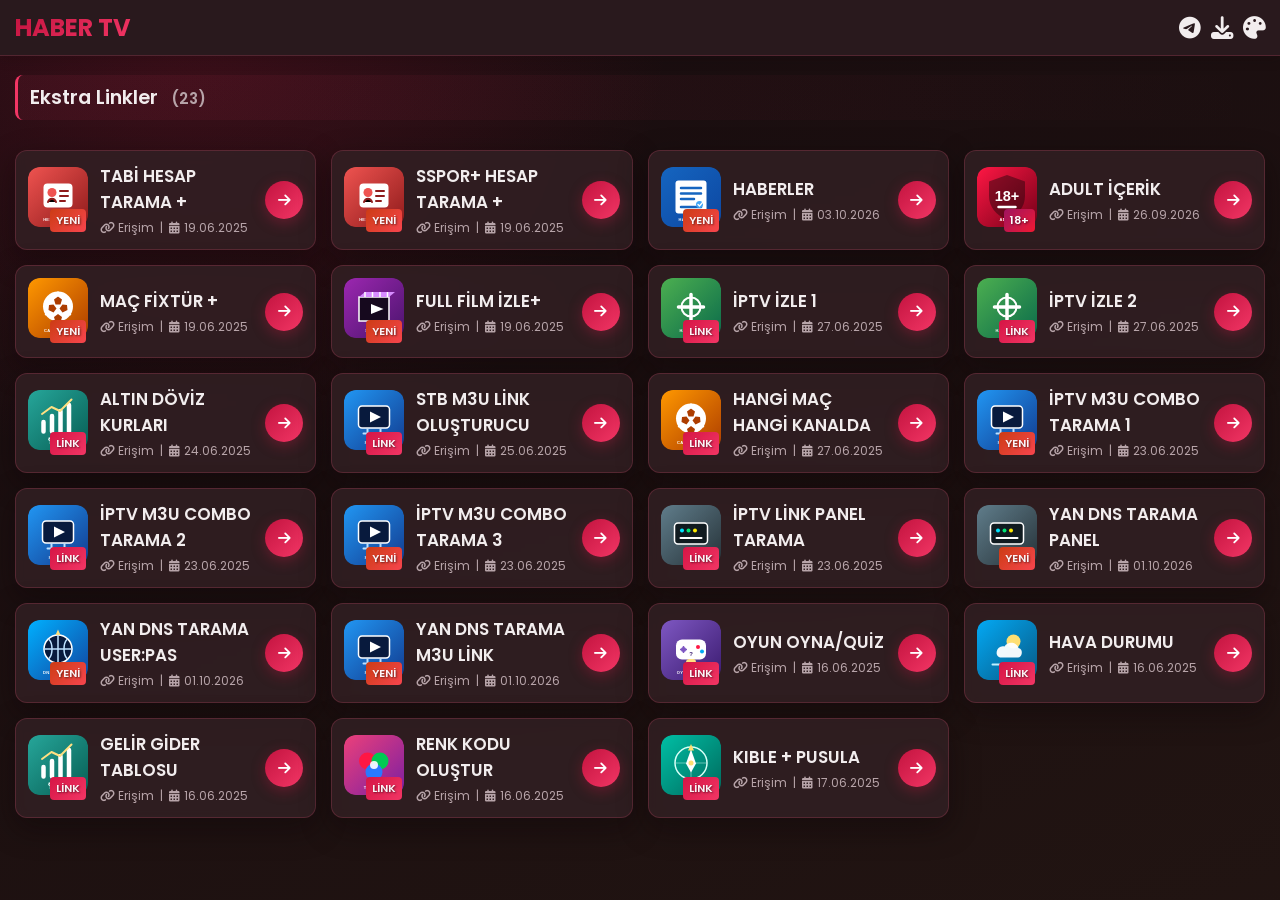
<file: ekstra-linkler.html>
<!DOCTYPE html>
<html lang="tr">
<head>
    <meta charset="UTF-8">
    <meta name="viewport" content="width=device-width, initial-scale=1.0">
    <title>Ekstra Linkler - HABER TV</title>
    <link rel="stylesheet" href="https://cdnjs.cloudflare.com/ajax/libs/font-awesome/6.4.0/css/all.min.css">
    <link href="https://fonts.googleapis.com/css2?family=Poppins:wght@400;500;600;700&display=swap" rel="stylesheet">
    <style>
        :root {
            --hue: 345;
            --hue-light: 210;
            --hue-blue: 210;
            --hue-green: 145;
            --hue-purple: 285;
            --hue-orange: 35;
            /* Tek kaynak: menü, kart, buton ve arka plan bu paletten türetilir. */
            --primary-color: hsl(var(--hue), 88%, 58%);
            --primary-strong: hsl(var(--hue), 82%, 46%);
            --primary-soft: hsla(var(--hue), 88%, 58%, .16);
            --primary-faint: hsla(var(--hue), 88%, 58%, .08);
            --primary-gradient: linear-gradient(135deg, hsl(var(--hue), 82%, 42%), hsl(var(--hue), 88%, 58%));
            --bg-color: hsl(var(--hue), 34%, 7%);
            --bg-gradient: radial-gradient(circle at 15% 0%, hsla(var(--hue), 80%, 45%, .20), transparent 34%), linear-gradient(160deg, hsl(var(--hue), 34%, 7%), hsl(calc(var(--hue) + 24), 30%, 10%));
            --text-color: hsl(var(--hue), 18%, 94%);
            --text-secondary: hsl(var(--hue), 12%, 68%);
            --card-bg: hsla(var(--hue), 22%, 16%, .82);
            --surface-light: hsl(var(--hue), 24%, 13%);
            --surface-elevated: hsl(var(--hue), 24%, 18%);
            --border-color: hsla(var(--hue), 88%, 65%, .20);
            --card-shadow: 0 10px 30px hsla(var(--hue), 50%, 3%, .42);
            --link-color: hsl(var(--hue), 72%, 52%);
            --telegram-color: hsl(var(--hue), 88%, 62%);
            --badge-text: hsl(var(--hue), 45%, 97%);
        }
        body.light-theme {
            --bg-color: hsl(var(--hue), 35%, 96%);
            --bg-gradient: radial-gradient(circle at 15% 0%, hsla(var(--hue), 80%, 65%, .22), transparent 34%), linear-gradient(160deg, hsl(var(--hue), 35%, 97%), hsl(calc(var(--hue) + 18), 32%, 91%));
            --text-color: hsl(var(--hue), 28%, 18%);
            --text-secondary: hsl(var(--hue), 16%, 42%);
            --card-bg: hsla(var(--hue), 45%, 100%, .78);
            --surface-light: hsl(var(--hue), 45%, 100%);
            --surface-elevated: hsl(var(--hue), 38%, 97%);
            --border-color: hsla(var(--hue), 65%, 38%, .18);
            --card-shadow: 0 8px 24px hsla(var(--hue), 35%, 30%, .16);
            --badge-text: hsl(var(--hue), 35%, 98%);
        }
        body[data-color="blue"] { --hue: var(--hue-blue); }
        body[data-color="green"] { --hue: var(--hue-green); }
        body[data-color="purple"] { --hue: var(--hue-purple); }
        body[data-color="orange"] { --hue: var(--hue-orange); }
        body[data-color="red"] { --hue: 345; }
        * {
            margin: 0;
            padding: 0;
            box-sizing: border-box;
            font-family: 'Poppins', sans-serif;
            -webkit-tap-highlight-color: transparent;
        }
        body {
            /* --hue body üzerinde değiştiği için tüm türetilmiş renkler burada yeniden hesaplanır. */
            --primary-color: hsl(var(--hue), 88%, 58%);
            --primary-strong: hsl(var(--hue), 82%, 46%);
            --primary-soft: hsla(var(--hue), 88%, 58%, .16);
            --primary-faint: hsla(var(--hue), 88%, 58%, .08);
            --primary-gradient: linear-gradient(135deg, hsl(var(--hue), 82%, 42%), hsl(var(--hue), 88%, 58%));
            --bg-color: hsl(var(--hue), 34%, 7%);
            --bg-gradient: radial-gradient(circle at 15% 0%, hsla(var(--hue), 80%, 45%, .20), transparent 34%), linear-gradient(160deg, hsl(var(--hue), 34%, 7%), hsl(calc(var(--hue) + 24), 30%, 10%));
            --text-color: hsl(var(--hue), 18%, 94%);
            --text-secondary: hsl(var(--hue), 12%, 68%);
            --card-bg: hsla(var(--hue), 22%, 16%, .82);
            --surface-light: hsl(var(--hue), 24%, 13%);
            --surface-elevated: hsl(var(--hue), 24%, 18%);
            --border-color: hsla(var(--hue), 88%, 65%, .20);
            --card-shadow: 0 10px 30px hsla(var(--hue), 50%, 3%, .42);
            --link-color: hsl(var(--hue), 72%, 52%);
            --telegram-color: hsl(var(--hue), 88%, 62%);
            --badge-text: hsl(var(--hue), 45%, 97%);
            background: var(--bg-gradient);
            background-attachment: fixed;
            color: var(--text-color);
            overflow-x: hidden;
            min-height: 100vh;
            transition: background 0.4s ease, color 0.4s ease;
            transition-property: background, color, border-color, box-shadow;
        }
        .app-container {
            padding: 15px;
            padding-top: 75px;
            opacity: 0;
            animation: fadeInApp 0.5s ease-out forwards 0.1s;
        }
        @keyframes fadeInApp {
            to { opacity: 1; }
        }
        .top-bar {
            display: flex;
            justify-content: space-between;
            align-items: center;
            position: fixed;
            top: 0;
            left: 0;
            width: 100%;
            padding: 10px 15px;
            background: var(--surface-light);
            box-shadow: 0 2px 12px hsla(var(--hue), 55%, 5%, .22);
            border-bottom: 1px solid var(--border-color);
            z-index: 1000;
        }
        .app-logo {
            font-size: 1.5rem;
            font-weight: 700;
            background: var(--primary-gradient);
            -webkit-background-clip: text;
            background-clip: text;
            color: transparent;
        }
        .top-bar-controls {
            display: flex;
            align-items: center;
            gap: 10px;
        }
        .control-button {
            background: none;
            border: none;
            color: var(--text-color);
            font-size: 1.4rem;
            cursor: pointer;
            transition: all 0.3s ease;
            text-decoration: none;
        }
        .control-button:hover {
            transform: scale(1.1);
            color: var(--primary-color);
        }
        .control-button.telegram-link:hover i {
            color: var(--telegram-color) !important;
        }
        .dropdown-menu,
        .channel-card,
        .top-bar,
        .notification,
        .theme-option,
        .apk-option,
        .play-button {
            transition: background .4s ease, color .4s ease, border-color .4s ease, box-shadow .4s ease, transform .3s ease;
        }
        .dropdown-menu {
            position: absolute;
            top: calc(100% + 8px);
            right: 0;
            background: var(--card-bg);
            border-radius: 8px;
            box-shadow: var(--card-shadow);
            padding: 10px;
            z-index: 100;
            display: none;
            min-width: 200px;
            backdrop-filter: blur(10px);
            border: 1px solid var(--border-color);
            animation: fadeInMenu 0.2s ease-out;
        }
        @keyframes fadeInMenu {
            from { opacity: 0; transform: translateY(10px); }
            to { opacity: 1; transform: translateY(0); }
        }
        .dropdown-menu.show {
            display: block;
        }
        .theme-option, .apk-option {
            display: flex;
            align-items: center;
            gap: 12px;
            background: none;
            border: none;
            color: var(--text-color);
            font-size: 0.9rem;
            padding: 10px 15px;
            cursor: pointer;
            transition: all 0.2s ease;
            border-radius: 6px;
            width: 100%;
            text-decoration: none;
            text-align: left;
            position: relative;
        }
        .theme-option:hover, .apk-option:hover {
            background: var(--primary-soft);
            color: var(--primary-color);
        }
        .theme-option.active {
            background: var(--primary-soft);
            color: var(--primary-color);
            font-weight: 600;
        }
        .theme-option.active::after {
            content: '\f00c';
            font-family: 'Font Awesome 6 Free';
            font-weight: 900;
            position: absolute;
            right: 12px;
            font-size: 0.8rem;
        }
        .apk-option i {
            color: var(--primary-color);
        }
        .channels-container {
            display: grid;
            grid-template-columns: repeat(auto-fill, minmax(300px, 1fr));
            gap: 15px;
        }
        .channel-card {
            background: var(--card-bg);
            backdrop-filter: blur(5px);
            border-radius: 12px;
            padding: 12px;
            display: flex;
            align-items: center;
            transition: all 0.3s ease;
            box-shadow: var(--card-shadow);
            opacity: 0;
            animation: showCard 0.5s forwards;
            cursor: pointer;
            border: 1px solid var(--border-color);
        }
        @keyframes showCard {
            to { opacity: 1; transform: translateY(0); }
        }
        .channel-card:hover {
            transform: translateY(-4px) scale(1.02);
            border-color: var(--primary-color);
            box-shadow: 0 12px 28px hsla(var(--hue), 65%, 35%, .20);
        }
        .channel-img-container {
            position: relative;
            margin-right: 12px;
            flex-shrink: 0;
        }
        .channel-img {
            width: 60px;
            height: 60px;
            border-radius: 10px;
            object-fit: cover;
        }
        .badge {
            position: absolute;
            bottom: 2px;
            right: 2px;
            color: white;
            font-size: 0.7rem;
            font-weight: 600;
            padding: 3px 6px;
            border-radius: 4px;
            z-index: 1;
            text-shadow: 1px 1px 2px rgba(0,0,0,0.5);
        }
        .link-badge {
            background: linear-gradient(135deg, var(--primary-strong), var(--primary-color));
            color: var(--badge-text);
        }
        .new-badge {
            background: linear-gradient(135deg, hsl(calc(var(--hue) + 28), 82%, 44%), hsl(calc(var(--hue) + 12), 92%, 62%));
            color: var(--badge-text);
            animation: pulse-new 1.2s infinite ease-out;
        }
        .adult-badge {
            background: linear-gradient(135deg, hsl(calc(var(--hue) - 18), 78%, 35%), hsl(calc(var(--hue) + 8), 88%, 52%));
            animation: pulse-new 1.2s infinite ease-out;
        }
        @keyframes pulse-new {
            0%, 100% { transform: scale(1); }
            50% { transform: scale(1.05); }
        }
        .channel-info {
            flex: 1;
            min-width: 0;
        }
        .channel-name {
            font-size: 1.05rem;
            font-weight: 600;
            margin-bottom: 4px;
        }
        .channel-meta {
            display: flex;
            align-items: center;
            font-size: 0.75rem;
            color: var(--text-secondary);
        }
        .channel-meta .meta-separator {
            margin: 0 6px;
        }
        .date-meta {
            display: inline-flex;
            align-items: center;
            gap: 4px;
        }
        .play-button {
            background: var(--primary-gradient);
            border: none;
            width: 38px;
            height: 38px;
            border-radius: 50%;
            display: flex;
            align-items: center;
            justify-content: center;
            box-shadow: 0 4px 14px hsla(var(--hue), 75%, 42%, .38);
            cursor: pointer;
            transition: all 0.3s ease;
            margin-left: 10px;
        }
        .play-button:hover {
            transform: scale(1.1);
        }
        .play-button i {
            color: white;
            font-size: 0.9rem;
        }
        .category-title {
            font-size: 1.2rem;
            font-weight: 600;
            margin-bottom: 15px;
            padding: 8px 12px;
            border-radius: 8px;
            border-left: 3px solid var(--primary-color);
            background: linear-gradient(90deg, var(--primary-faint), transparent);
        }
        .category-title .item-count {
            font-size: 0.8em;
            color: var(--text-secondary);
            margin-left: 8px;
        }
        .notification {
            position: fixed;
            bottom: 20px;
            left: 50%;
            transform: translateX(-50%) translateY(120%);
            background: var(--surface-light);
            color: var(--text-color);
            padding: 12px 18px;
            border-radius: 8px;
            box-shadow: var(--card-shadow);
            z-index: 1000;
            display: flex;
            align-items: center;
            opacity: 0;
            transition: all 0.3s ease;
        }
        .notification.show {
            transform: translateX(-50%) translateY(0);
            opacity: 1;
        }
        .notification i {
            margin-right: 10px;
        }
        .dropdown-divider {
            border: none;
            border-top: 1px solid var(--border-color);
            margin: 6px 0;
        }
    </style>
</head>
<body class="dark-theme">
    <div class="notification" id="notification">
        <i class="fas fa-info-circle"></i>
        <div id="notificationMessage"></div>
    </div>
    <div class="top-bar" id="topBar">
        <div class="app-logo">HABER TV</div>
        <div class="top-bar-controls">
            <a href="https://t.me/inadinatv2" target="_blank" rel="noopener noreferrer" class="control-button telegram-link" title="Telegram">
                <i class="fab fa-telegram-plane"></i>
            </a>
            <div style="position: relative;">
                <button class="control-button" id="apkDownloadToggle" title="APK İndir">
                    <i class="fas fa-download"></i>
                </button>
                <div class="dropdown-menu" id="apkOptionsDropdown">
                    <a href="https://pixeldrain.com/u/6NePiEmb" target="_blank" rel="noopener noreferrer" class="apk-option">
                        <i class="fas fa-tv"></i> HABER TV İndir
                    </a>
                    <a href="https://devuploads.com/3v8tm7vfj5ha" target="_blank" rel="noopener noreferrer" class="apk-option">
                        <i class="fas fa-cloud-download-alt"></i> Wuffy Player
                    </a>
                    <a href="https://devuploads.com/ukhl46vpvcqj" target="_blank" rel="noopener noreferrer" class="apk-option">
                        <i class="fas fa-rocket"></i> Xpola Player
                    </a>
                </div>
            </div>
            <div style="position: relative;">
                <button class="control-button" id="themeToggle" title="Tema">
                    <i class="fas fa-palette"></i>
                </button>
                <div class="dropdown-menu" id="themeOptionsDropdown">
                    <button class="theme-option" data-mode="light">
                        <i class="fas fa-sun"></i> Açık
                    </button>
                    <button class="theme-option" data-mode="dark">
                        <i class="fas fa-moon"></i> Koyu
                    </button>
                    <button class="theme-option" data-mode="system">
                        <i class="fas fa-desktop"></i> Sistem
                    </button>
                    <hr class="dropdown-divider">
                    <button class="theme-option" data-color="red">
                        <i class="fas fa-tint" style="color:var(--primary-color);"></i> Pembe (Varsayılan)
                    </button>
                    <button class="theme-option" data-color="blue">
                        <i class="fas fa-tint" style="color:var(--primary-color);"></i> Mavi
                    </button>
                    <button class="theme-option" data-color="green">
                        <i class="fas fa-leaf" style="color:var(--primary-color);"></i> Yeşil
                    </button>
                    <button class="theme-option" data-color="purple">
                        <i class="fas fa-gem" style="color:var(--primary-color);"></i> Mor
                    </button>
                    <button class="theme-option" data-color="orange">
                        <i class="fas fa-fire" style="color:var(--primary-color);"></i> Turuncu
                    </button>
                </div>
            </div>
        </div>
    </div>
    <div class="app-container" id="appContainer">
        <div class="channels-container" id="channelsContainer"></div>
    </div>
    <script>
        const contentLogo = (item) => {
            const title = String(item.title || '').toUpperCase();
            let colors = ['#4caf50', '#0b6b4b'], kicker = 'HABER TV', art = '<path d="M35 58h50M60 33v50" stroke="#fff" stroke-width="7" stroke-linecap="round"></path><circle cx="60" cy="58" r="19" fill="none" stroke="#fff" stroke-width="4"></circle>';
            if (title.includes('ADULT')) {
                colors = ['#ff1744', '#720018'];
                kicker = 'ADULT';
                art = '<path d="M60 16 96 29v28c0 24-15 39-36 49C39 96 24 81 24 57V29z" fill="#19050a" opacity=".45"></path><text x="60" y="68" fill="#fff" font-family="Arial" font-size="29" font-weight="900" text-anchor="middle">18+</text><path d="M43 80h34" stroke="#fff" stroke-width="5" stroke-linecap="round"></path>';
            } else if (title.includes('HABER')) {
                colors = ['#1565c0', '#0d47a1'];
                kicker = 'HABERLER';
                art = '<rect x="29" y="27" width="62" height="66" rx="6" fill="#fff"></rect><path d="M40 42h40M40 53h40M40 64h26M40 80h40" stroke="#1565c0" stroke-width="5" stroke-linecap="round"></path><circle cx="77" cy="75" r="7" fill="#42a5f5"></circle><path d="m74 75 3 3 6-7" fill="none" stroke="#fff" stroke-width="2.5" stroke-linecap="round" stroke-linejoin="round"></path>';
            } else if (title.includes('KIBLE') || title.includes('PUSULA')) {
                colors = ['#00bfa5', '#00695c'];
                kicker = 'KIBLE';
                art = '<circle cx="60" cy="56" r="32" fill="none" stroke="#d7fff7" stroke-width="3"></circle><path d="M60 25v62M29 56h62" stroke="#d7fff7" stroke-width="2" opacity=".45"></path><path d="m60 29 10 28-10 18-10-18z" fill="#fff"></path><path d="m60 18 6 13H54z" fill="#ffdf72"></path><circle cx="60" cy="56" r="5" fill="#ffdf72"></circle>';
            } else if (title.includes('IPTV') || title.includes('M3U')) {
                colors = ['#2196f3', '#123b8f'];
                kicker = 'STREAM';
                art = '<rect x="29" y="32" width="62" height="44" rx="7" fill="#081a3d" stroke="#fff" stroke-width="3"></rect><path d="m52 43 22 11-22 11z" fill="#fff"></path><path d="M39 87h42M47 78v9M73 78v9" stroke="#bde1ff" stroke-width="4" stroke-linecap="round"></path>';
            } else if (title.includes('MAÇ') || title.includes('KANAL')) {
                colors = ['#ff9800', '#ad3d00'];
                kicker = 'CANLI SPOR';
                art = '<circle cx="60" cy="57" r="30" fill="#fff"></circle><path d="m60 37 8 6-3 10h-10l-3-10zM42 54l9-1 6 8-6 8-10-5zM78 54l-9-1-6 8 6 8 10-5zM52 78l8-6 8 6-3 11H55z" fill="#ad3d00"></path><path d="M60 27v10M34 74l9-6M86 74l-9-6" stroke="#fff" stroke-width="3"></path>';
            } else if (title.includes('FİLM')) {
                colors = ['#9c27b0', '#4a146d'];
                kicker = 'SİNEMA';
                art = '<path d="M30 38h60v48H30z" fill="#16091e" stroke="#fff" stroke-width="3"></path><path d="M30 38 42 28h60L90 38z" fill="#d78cff"></path><path d="M42 28v10M57 28v10M72 28v10M87 28v10" stroke="#fff" stroke-width="3"></path><path d="m54 52 25 10-25 10z" fill="#fff"></path>';
            } else if (title.includes('HAVA')) {
                colors = ['#03a9f4', '#075985'];
                kicker = 'HAVA';
                art = '<circle cx="73" cy="43" r="14" fill="#ffdf72"></circle><path d="M39 75h43c8 0 12-16 1-19-3-12-21-15-28-3-15-4-22 18-9 22z" fill="#fff" opacity=".95"></path><path d="M31 89h58" stroke="#bdefff" stroke-width="4" stroke-linecap="round"></path>';
            } else if (title.includes('GELİR') || title.includes('DÖVİZ')) {
                colors = ['#26a69a', '#075e54'];
                kicker = 'FİNANS';
                art = '<path d="M31 83V64M48 83V52M65 83V42M82 83V30" stroke="#fff" stroke-width="9" stroke-linecap="round"></path><path d="m28 48 19-14 17 8 23-23" fill="none" stroke="#ffe082" stroke-width="4" stroke-linecap="round" stroke-linejoin="round"></path><text x="60" y="101" fill="#fff" font-family="Arial" font-size="9" font-weight="800" text-anchor="middle">₺ FİNANS</text>';
            } else if (title.includes('OYUN') || title.includes('QUİZ')) {
                colors = ['#7e57c2', '#3b1b70'];
                kicker = 'OYUN / QUIZ';
                art = '<rect x="30" y="39" width="60" height="40" rx="12" fill="#fff"></rect><circle cx="45" cy="59" r="5" fill="#7e57c2"></circle><path d="M38 59h14M45 52v14" stroke="#7e57c2" stroke-width="3"></path><circle cx="74" cy="54" r="4" fill="#ff1744"></circle><circle cx="82" cy="63" r="4" fill="#03a9f4"></circle><path d="M62 91h-5c-8 0-10-12-1-13h8c9 0 7 13-2 13z" fill="#ffe082"></path><text x="60" y="72" fill="#3b1b70" font-family="Arial" font-size="12" font-weight="900" text-anchor="middle">?</text>';
            } else if (title.includes('RENK')) {
                colors = ['#ec407a', '#7b1fa2'];
                kicker = 'TASARIM';
                art = '<circle cx="47" cy="52" r="17" fill="#ff1744"></circle><circle cx="72" cy="52" r="17" fill="#00c853"></circle><circle cx="60" cy="74" r="17" fill="#2979ff"></circle><circle cx="60" cy="60" r="8" fill="#fff" opacity=".9"></circle>';
            } else if (title.includes('STB') || title.includes('PANEL')) {
                colors = ['#607d8b', '#263238'];
                kicker = 'ARAÇ';
                art = '<rect x="27" y="36" width="66" height="42" rx="7" fill="#111b20" stroke="#fff" stroke-width="3"></rect><circle cx="42" cy="51" r="4" fill="#00e5ff"></circle><circle cx="55" cy="51" r="4" fill="#00e676"></circle><circle cx="68" cy="51" r="4" fill="#ffea00"></circle><path d="M39 66h42" stroke="#fff" stroke-width="4" stroke-linecap="round"></path>';
            } else if (title.includes('DNS')) {
                colors = ['#00b0ff', '#1245a0'];
                kicker = 'DNS TARAMA';
                art = '<circle cx="60" cy="58" r="28" fill="#081a3d" stroke="#fff" stroke-width="3"></circle><path d="M32 58h56M60 30v56M42 39c8 8 8 30 0 38M78 39c-8 8-8 30 0 38" fill="none" stroke="#bde1ff" stroke-width="3" stroke-linecap="round"></path><path d="m60 19 5 11h-10z" fill="#ffe082"></path>';
            } else if (title.includes('HESAP') || title.includes('TARAMA')) {
                colors = ['#ef5350', '#8e1b1b'];
                kicker = 'HESAP ARAÇ';
                art = '<rect x="31" y="33" width="58" height="48" rx="8" fill="#fff"></rect><circle cx="48" cy="51" r="9" fill="#ef5350"></circle><path d="M40 70c3-9 13-9 16 0M64 48h16M64 58h16M64 68h10" stroke="#8e1b1b" stroke-width="4" stroke-linecap="round"></path>';
            }
            const gid = 'g' + Math.random().toString(36).slice(2);
            const safe = (v) => String(v).replace(/&/g,'&').replace(/</g,'<').replace(/>/g,'>').replace(/"/g,'"');
            return 'data:image/svg+xml;charset=UTF-8,' + encodeURIComponent(`<svg xmlns="http://www.w3.org/2000/svg" viewBox="0 0 120 120"><defs><linearGradient id="${gid}" x1="0" y1="0" x2="1" y2="1"><stop stop-color="${colors[0]}"></stop><stop offset="1" stop-color="${colors[1]}"></stop></linearGradient></defs><rect width="120" height="120" rx="24" fill="url(#${gid})"></rect>${art}<text x="60" y="108" fill="#fff" font-family="Arial" font-size="8" font-weight="700" letter-spacing=".7" text-anchor="middle">${safe(kicker)}</text></svg>`);
        };

        const categoryData = {
            "ekstralinkler_3": {
                "name": "Ekstra Linkler",
                "icon": "link",
                "items": [
                    { "title": "TABİ HESAP TARAMA +", "url": "go:tabi", "image": "", "is_new": true, "added_date": "19.06.2025" },
                    { "title": "SSPOR+ HESAP TARAMA +", "url": "go:sspor", "image": "", "is_new": true, "added_date": "19.06.2025" },
                    { "title": "HABERLER", "url": "go:heber", "image": "", "is_new": true, "added_date": "03.10.2026" },
                    { "title": "ADULT İÇERİK", "url": "go:adult", "image": "", "is_new": true, "is_adult": true, "added_date": "26.09.2026" },
                    { "title": "MAÇ FİXTÜR +", "url": "go:fixtor", "image": "", "is_new": true, "added_date": "19.06.2025" },
                    { "title": "FULL FİLM İZLE+", "url": "go:cehenem", "image": "", "is_new": true, "added_date": "19.06.2025" },
                    { "title": "İPTV İZLE 1", "url": "go:iptv1", "image": "", "is_new": false, "added_date": "27.06.2025" },
                    { "title": "İPTV İZLE 2", "url": "go:voo", "image": "", "is_new": false, "added_date": "27.06.2025" },
                    { "title": "ALTIN DÖVİZ KURLARI", "url": "go:duviz", "image": "", "is_new": false, "added_date": "24.06.2025" },
                    { "title": "STB M3U LİNK OLUŞTURUCU", "url": "go:stb", "image": "", "is_new": false, "added_date": "25.06.2025" },
                    { "title": "HANGİ MAÇ HANGİ KANALDA", "url": "go:macozet", "image": "", "is_new": false, "added_date": "27.06.2025" },
                    { "title": "İPTV M3U COMBO TARAMA 1", "url": "go:combo4", "image": "", "is_new": true, "added_date": "23.06.2025" },
                    { "title": "İPTV M3U COMBO TARAMA 2", "url": "go:combo", "image": "", "is_new": false, "added_date": "23.06.2025" },
                    { "title": "İPTV M3U COMBO TARAMA 3", "url": "go:combo5", "image": "", "is_new": true, "added_date": "23.06.2025" },
                    { "title": "İPTV LİNK PANEL TARAMA", "url": "go:panel", "image": "", "is_new": false, "added_date": "23.06.2025" },
                    { "title": "YAN DNS TARAMA PANEL", "url": "go:dns", "image": "", "is_new": true, "added_date": "01.10.2026" },
                    { "title": "YAN DNS TARAMA USER:PAS", "url": "go:dns2", "image": "", "is_new": true, "added_date": "01.10.2026" },
                    { "title": "YAN DNS TARAMA M3U LİNK", "url": "go:yan3", "image": "", "is_new": true, "added_date": "01.10.2026" },
                    { "title": "OYUN OYNA/QUİZ", "url": "go:quiz", "image": "", "is_new": false, "added_date": "16.06.2025" },
                    { "title": "HAVA DURUMU", "url": "https://hava-durumu-nine.vercel.app/", "image": "", "is_new": false, "added_date": "16.06.2025" },
                    { "title": "GELİR GİDER TABLOSU", "url": "go:gider", "image": "", "is_new": false, "added_date": "16.06.2025" },
                    { "title": "RENK KODU OLUŞTUR", "url": "go:renk", "image": "", "is_new": false, "added_date": "16.06.2025" },
                    { "title": "KIBLE + PUSULA", "url": "https://hava-durumu-ldrv.vercel.app/", "image": "", "is_new": false, "added_date": "17.06.2025" }
                ],
                "item_count": 23
            }
        };

        const activeCategoryKey = "ekstralinkler_3";

        const showNotification = (msg, icon = 'info-circle') => {
            const el = document.getElementById('notification');
            el.querySelector('i').className = `fas fa-${icon}`;
            el.querySelector('#notificationMessage').textContent = msg;
            el.classList.add('show');
            setTimeout(() => el.classList.remove('show'), 3000);
        };

        const getThemeSettings = () => {
            try {
                return JSON.parse(localStorage.getItem('themeSettings')) || { mode: 'dark', color: 'red' };
            } catch {
                return { mode: 'dark', color: 'red' };
            }
        };

        const saveThemeSettings = (settings) => {
            localStorage.setItem('themeSettings', JSON.stringify(settings));
        };

        const applyTheme = (newMode, newColor) => {
            const settings = getThemeSettings();
            const mode = newMode ?? settings.mode ?? 'dark';
            const color = newColor ?? settings.color ?? 'red';

            saveThemeSettings({ mode, color });

            document.body.classList.remove('light-theme', 'dark-theme');
            if (mode === 'system') {
                const prefersDark = window.matchMedia('(prefers-color-scheme: dark)').matches;
                document.body.classList.add(prefersDark ? 'dark-theme' : 'light-theme');
            } else {
                document.body.classList.add(mode === 'light' ? 'light-theme' : 'dark-theme');
            }

            document.body.dataset.color = color;

            document.querySelectorAll('.theme-option').forEach(btn => {
                btn.classList.remove('active');
                if (btn.dataset.mode && btn.dataset.mode === mode) btn.classList.add('active');
                if (btn.dataset.color && btn.dataset.color === color) btn.classList.add('active');
            });
        };

        window.matchMedia('(prefers-color-scheme: dark)').addEventListener('change', () => {
            const settings = getThemeSettings();
            if (settings.mode === 'system') applyTheme('system', settings.color);
        });

        document.addEventListener('DOMContentLoaded', () => {
            applyTheme();

            const container = document.getElementById('channelsContainer');
            const catInfo = categoryData[activeCategoryKey];
            container.innerHTML = `<div class="category-title" style="grid-column: 1 / -1;">${catInfo.name} <span class="item-count">(${catInfo.item_count})</span></div>`;

            if (catInfo.items.length === 0) {
                container.innerHTML += '<p style="text-align:center;padding:20px;grid-column: 1 / -1;">Bu kategoride içerik yok.</p>';
            } else {
                catInfo.items.forEach((item, i) => {
                    const card = document.createElement('div');
                    card.className = 'channel-card';
                    card.style.animationDelay = `${i * 0.03}s`;

                    const badge = (item.is_adult || String(item.title).toUpperCase().includes('ADULT'))
                        ? '<span class="badge adult-badge">18+</span>'
                        : (item.is_new ? '<span class="badge new-badge">YENİ</span>' : '<span class="badge link-badge">LİNK</span>');

                    const date = item.added_date
                        ? `<span class="meta-separator">|</span><span class="date-meta"><i class="fas fa-calendar-alt"></i> ${item.added_date}</span>`
                        : '';

                    card.innerHTML = `
                        <div class="channel-img-container">
                            <img src="${contentLogo(item)}" class="channel-img" alt="${item.title}">
                            ${badge}
                        </div>
                        <div class="channel-info">
                            <div class="channel-name">${item.title}</div>
                            <div class="channel-meta">
                                <span><i class="fas fa-link"></i> Erişim</span>
                                ${date}
                            </div>
                        </div>
                        <button class="play-button" aria-label="${item.title} aç">
                            <i class="fas fa-arrow-right"></i>
                        </button>
                    `;

                    const open = () => {
                        if (item.url.startsWith('go:')) {
                            showNotification(`${item.title} açılıyor...`, 'external-link-alt');
                            window.location.href = item.url;
                        } else {
                            window.open(item.url, '_blank', 'noopener,noreferrer');
                        }
                    };

                    card.addEventListener('click', open);
                    card.querySelector('.play-button').addEventListener('click', e => {
                        e.stopPropagation();
                        open();
                    });
                    container.appendChild(card);
                });
            }

            document.getElementById('themeToggle').addEventListener('click', (e) => {
                e.stopPropagation();
                document.getElementById('themeOptionsDropdown').classList.toggle('show');
                document.getElementById('apkOptionsDropdown').classList.remove('show');
            });

            document.getElementById('apkDownloadToggle').addEventListener('click', (e) => {
                e.stopPropagation();
                document.getElementById('apkOptionsDropdown').classList.toggle('show');
                document.getElementById('themeOptionsDropdown').classList.remove('show');
            });

            document.querySelectorAll('.theme-option[data-mode]').forEach(btn => {
                btn.addEventListener('click', (e) => {
                    e.stopPropagation();
                    applyTheme(btn.dataset.mode);
                    document.getElementById('themeOptionsDropdown').classList.remove('show');
                });
            });

            document.querySelectorAll('.theme-option[data-color]').forEach(btn => {
                btn.addEventListener('click', (e) => {
                    e.stopPropagation();
                    applyTheme(null, btn.dataset.color);
                });
            });

            document.addEventListener('click', e => {
                if (!e.target.closest('#themeToggle') && !e.target.closest('#themeOptionsDropdown')) {
                    document.getElementById('themeOptionsDropdown').classList.remove('show');
                }
                if (!e.target.closest('#apkDownloadToggle') && !e.target.closest('#apkOptionsDropdown')) {
                    document.getElementById('apkOptionsDropdown').classList.remove('show');
                }
            });
        });
    </script>
</body>
</html>
</file>
